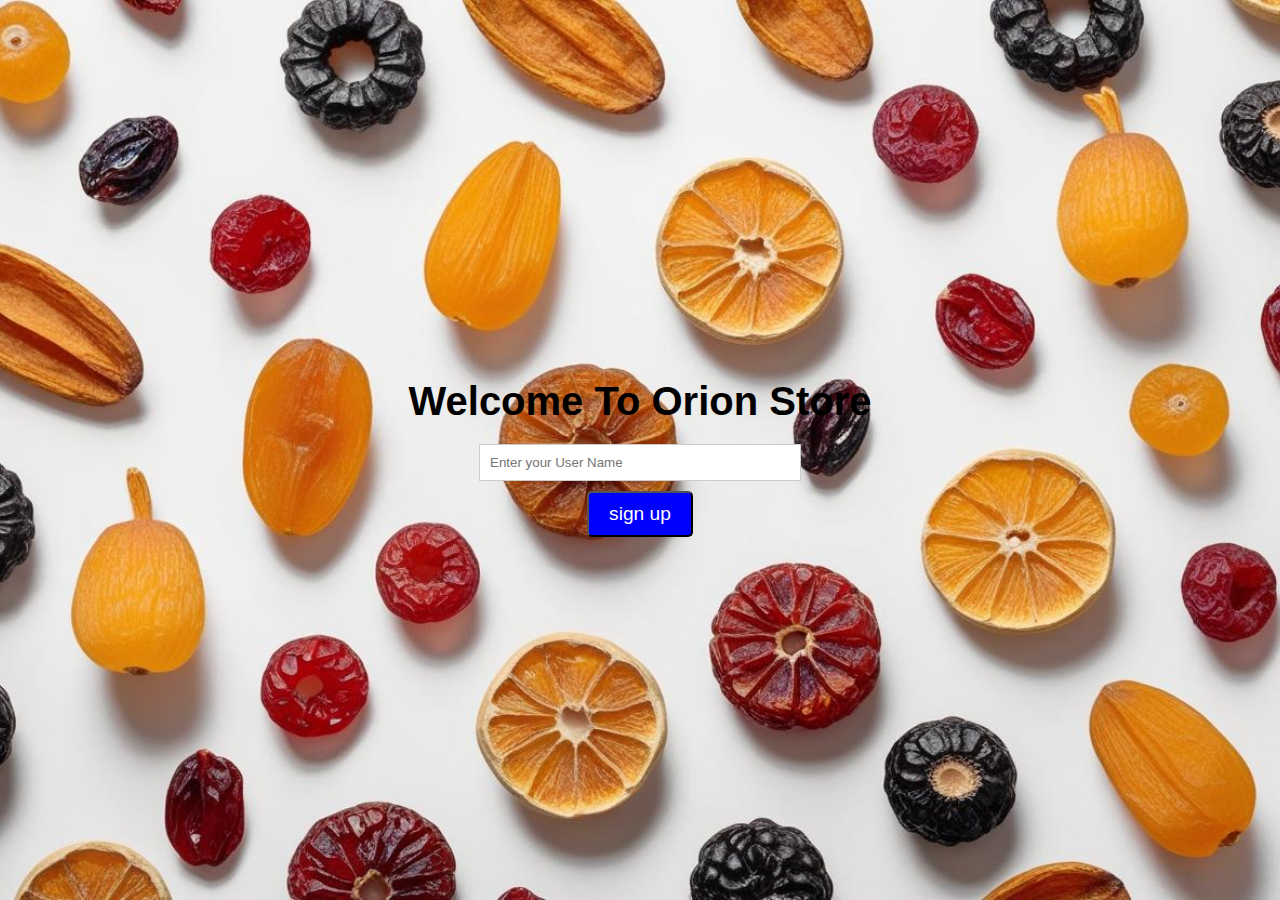
<file: ORIONwebsite.html>
<!DOCTYPE html>
<html lang="en">
<head>
    <meta charset="UTF-8">
    <meta name="viewport" content="width=device-width, initial-scale=1.0">
    <title>Document</title>
</head>
<body>
    <style>
        body{
            margin: 0;
            font-family: arial;
        }
       .content{
        display: flex;
        flex-direction: column;
        align-items: center;
        justify-content: center;
        height: 100vh;
        color: black;
       }
       img{
        height: 100vh;
        width: 100%;
        object-fit: cover;
        position: absolute;
        z-index: -1;
       }
       h1{
        margin-bottom: 20px;
        color: black;
        font-size: 2.5rem;
        text-align: center;
       }
       input[type="text"]{
        padding: 10px;
        border: 1px solid #ccc;
        width: 80%;
        margin-bottom: 10px;
        max-width: 300px;
       }
       input[type="submit"] {
        padding: 10px 20px;
        font-size: 1.2rem;
        margin-bottom: 10px;
        color: white;
        border-radius: 5px;
        background-color: blue;
       }
       input[type="submit"]:hover {
            background-color: rgb(20, 0, 200);
        }

    </style>
    <img src="WhatsApp Image 2025-01-04 at 22.54.28_191e43dd.jpg" alt="background image">
  <div class="content">
    <h1>Welcome To Orion Store</h1>
    <input type="text" placeholder="Enter your User Name">
    <form action="./test.html">
    <input type="submit" value="sign up">
   </form>
   <!--<a href="/test.html" style="color: rgb(25, 0, 255);position: absolute; left: 45%;top:55%;">go to Orion.com </a>-->
  </div>
</body>
</html>
</file>
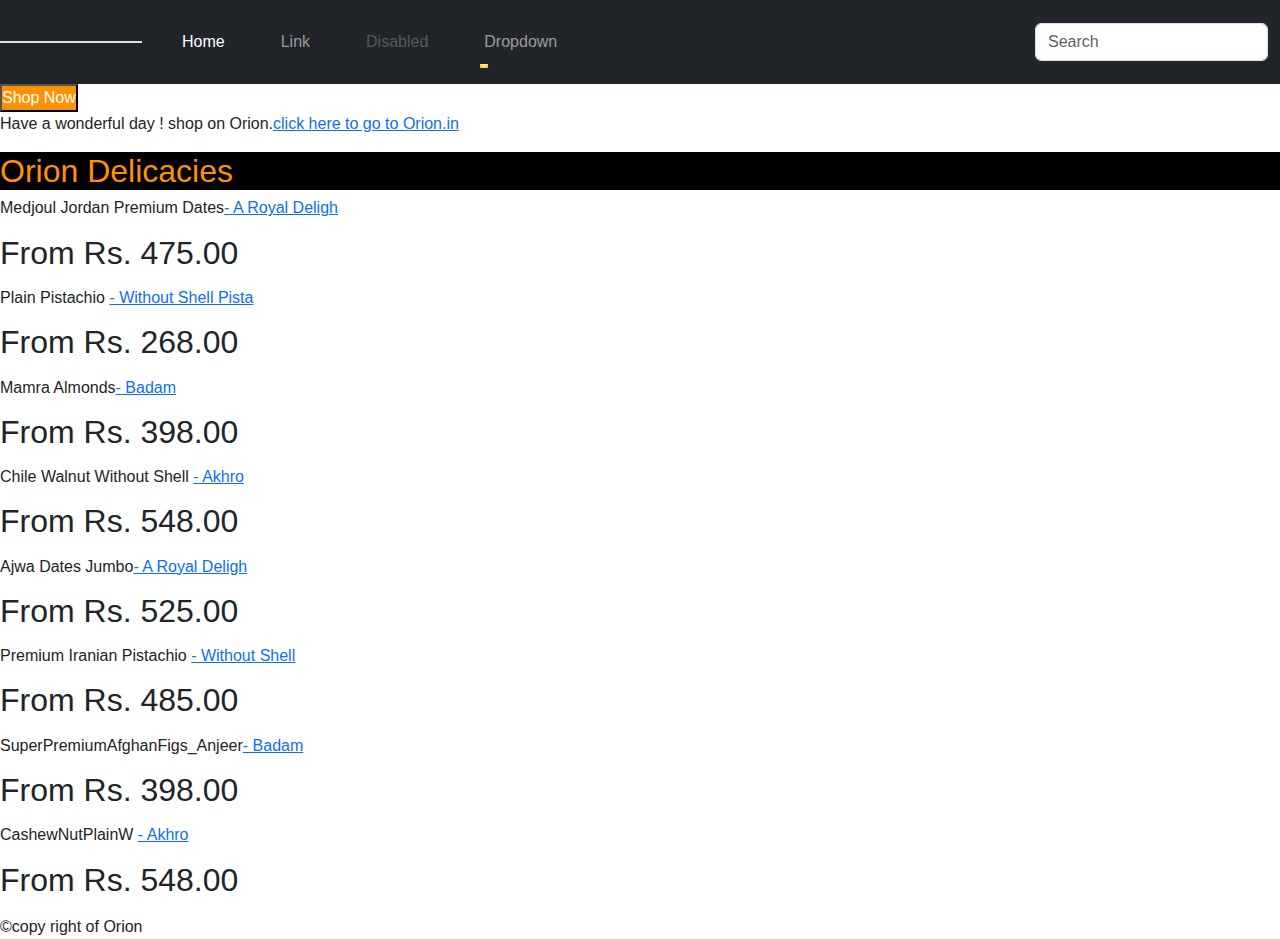
<file: test.html>
<!DOCTYPE html>
<html lang="en">
<head>
    <meta charset="UTF-8">
    <meta name="viewport" content="width=device-width, initial-scale=1.0">
    <title>Orion</title>
    <link rel="stylesheet" href="https://cdnjs.cloudflare.com/ajax/libs/font-awesome/6.7.2/css/all.min.css" integrity="sha512-Evv84Mr4kqVGRNSgIGL/F/aIDqQb7xQ2vcrdIwxfjThSH8CSR7PBEakCr51Ck+w+/U6swU2Im1vVX0SVk9ABhg==" crossorigin="anonymous" referrerpolicy="no-referrer" />
    <link rel="stylesheet" href="style.css">
    <link href="https://cdn.jsdelivr.net/npm/bootstrap@5.3.3/dist/css/bootstrap.min.css" rel="stylesheet" integrity="sha384-QWTKZyjpPEjISv5WaRU9OFeRpok6YctnYmDr5pNlyT2bRjXh0JMhjY6hW+ALEwIH" crossorigin="anonymous">

</head>
<body>  
   <div class="jaswi">
    <nav class="jaswi navbar navbar-expand-md navbar-dark bg-dark" aria-label="Fourth navbar example">
        <div class="navbar">
            <div class="nav-logo border">
                <div class="logo"></div>   
            </div>
               
        </div>
        <div class="container-fluid">   
          <div class="collapse navbar-collapse" id="navbarsExample04">
            <ul class="navbar-nav me-auto mb-2 mb-md-0">
              <li class="nav-item">
                <a class="nav-link active" aria-current="page" href="#">Home</a>
              </li>
              <li class="nav-item">
                <a class="nav-link" href="#">Link</a>
              </li>
              <li class="nav-item">
                <a class="nav-link disabled" aria-disabled="true">Disabled</a>
              </li>
              <li class="nav-item dropdown">
                <a class="nav-link dropdown-toggle" href="#" data-bs-toggle="dropdown" aria-expanded="false">Dropdown</a>
                <ul class="dropdown-menu">
                  <li><a class="dropdown-item" href="#">Action</a></li>
                  <li><a class="dropdown-item" href="#">Another action</a></li>
                  <li><a class="dropdown-item" href="#">Something else here</a></li>
                </ul>
              </li>
            </ul>
            <form role="search">
              <input class="form-control" type="search" placeholder="Search" aria-label="Search">
            </form>
          </div>
        </div>
      </nav>
    </div>
  <div class="herosection">
    <button href="#" style="background-color:#ff9100 ;color: white;">Shop Now</button>
    <div class="hero-msg">
      <p>Have  a  wonderful  day ! shop  on  Orion.<a href="#">click here to go to Orion.in</a></p> 
    </div>
  </div>
  <div><h2 style="background-color: black; color:#ff9100;">Orion Delicacies</h2></div>
  <div class="shop-section">
    <div class="box1 box">
      <div class="box-content">
        <div class="box-image" style="background-image: url('MedjoolSuperJumbo.avif');"></div>
        <h6>Medjoul Jordan Premium Dates<a href="#">- A Royal Deligh</a></h6>
        <p><h2>From Rs. 475.00</h2></p>
      </div>
    </div>
    <div class="box2 box">
      <div class="box-content">
        <div class="box-image" style="background-image: url('PlainPista.avif')"></div>
        <h6>Plain Pistachio <a href="#">- Without Shell Pista</a></h6>
        <p><h2>From Rs. 268.00</h2></p>
      </div>
    </div>
    <div class="box3 box">
     <div class="box-conten">
      <div class="box-image" style="background-image: url('MamraAlmond (1).avif');"></div>
      <h6>Mamra Almonds<a href="#">- Badam </a></h6>
      <p><h2>From Rs. 398.00</h2></p>
     </div>
    </div>
    <div class="box4 box">
      <div class="box-content">
        <div class="box-image" style="background-image: url('Chile_Walnut_Without_Shell.avif');"></div>
        <h6>Chile Walnut Without Shell <a href="#">- Akhro</a></h6>
        <p><h2>From Rs. 548.00</h2></p>
      </div>
    </div>
    <div class="box5 box">
      <div class="box-content">
        <div class="box-image" style="background-image: url('AjwaDatesJumbo.avif');"></div>
        <h6>Ajwa Dates Jumbo<a href="#">- A Royal Deligh</a></h6>
        <p><h2>From Rs. 525.00</h2></p>
      </div>
    </div>
    <div class="box6 box">
      <div class="box-content">
        <div class="box-image" style="background-image: url('PremiumIranianPistachio-PistaNo1.avif')"></div>
        <h6>Premium Iranian Pistachio <a href="#">- Without Shell</a></h6>
        <p><h2>From Rs. 485.00</h2></p>
      </div>
    </div>
    <div class="box7 box">
     <div class="box-conten">
      <div class="box-image" style="background-image: url('SuperPremiumAfghanFigs_Anjeer.avif');"></div>
      <h6>SuperPremiumAfghanFigs_Anjeer<a href="#">- Badam </a></h6>
      <p><h2>From Rs. 398.00</h2></p>
     </div>
    </div>
    <div class="box8 box">
      <div class="box-content">
        <div class="box-image" style="background-image: url('CashewNutPlainW-180.avif');"></div>
        <h6>CashewNutPlainW <a href="#">- Akhro</a></h6>
        <p><h2>From Rs. 548.00</h2></p>
      </div>
    </div>   
    <footer>&copy;copy right of Orion</footer>
</body>
</html>
</file>
<file: style.css>
*{
 margin:0;
 padding:0;
 font-family: 'poppins',sans-serif;
 box-sizing:border-box;
}
body{
 background-color:rgb(13, 0, 0);
 color:rgb(249, 247, 247) ;
}
/* Header container fix */
.header-text {
  display: flex;
  justify-content: space-between; /* text left, image right */
  align-items: center;        /* align top of text & image */
  margin-top: 0;                  /* remove any gap below navbar */
                     /* small gap if needed */
}

/* Text block styling */
.text-block p,
.text-block h1 {
  margin: 0;                      /* remove default margins */
}

.text-block p {
  margin-bottom: 5px;             /* controlled spacing above h1 */
}

/* Image styling */
.sideimg img {
  margin-right: 10px;
  width: 500px;  
  background: linear-gradient(rgba(0,0,0,0.1),#fecf59);
  height: 500px;                   /* maintain aspect ratio */              /* limit max height */
  border-radius: 12px;
  object-fit: cover;              /* ensure image fills area without distortion */
  display: block;                 /* removes inline spacing issues */
}

nav{
 display: flex;
 align-items: center;
 justify-content: space-between;
 flex-wrap: wrap;
}
.logo{
 width:140px;
}
nav ul li{
   display: inline-block;
  list-style: none;
  margin:10px 20px;
}
nav ul li a{
 
 color: rgb(248, 246, 246);
 text-decoration: none;
 font-size:18px;
 position: relative;
}
nav ul li a::after{
 content: '';
 width:0;
 height:3px;
 background-color: rgb(248, 200, 28);
 position: absolute;
 left: 0;
 bottom: -6px;
 transition: 0.5;
}
nav ul a:hover::after{
  width: 100%;
}
.header-text{
  margin-top:5%;
  margin-bottom: 15%;
  margin-left: 8%;
  font-size:30px;
}
.header-text h1{
  font-size:60px;
  margin-top:30px;
}
.header-text h1 span{
 color:rgb(246, 172, 12);
}

/*-----------about----------*/
#about{
 padding:50px 0;
color: #ababab;
}
.user-img{
 border: 3px solid white;
}
.row{
 display:flex;
 justify-content: space-between;
 flex-wrap:wrap;
}
.about-col-1{
 flex-basis: 35%;
}
.about-col-1 img{
 width:100%;
 border-radius: 15px;
}
.about-col-2{
 flex-basis: 60%;
}
.sub-title{
 font-size:60px;
 font-weight: 600;
 color: #fcfbfb;
}
.tab-title{
 display: flex;
 margin:20px 0 40px;
}
.tab-links{
 display: inline-block;
 margin-right: 50px;
 font-size:18px;
 font-weight: 500;
 cursor: pointer;
 position: relative;
}
.tab-links::after{
 content:'';
 width:0;
 height: 3px;
 background:#eaa904;
 position:absolute;
 left:0;
 bottom:-8px;
 transition:0.5;
}
.tab-links.active-link::after{
 width:100% ;
}
.tab-contents ul li{
 list-style: none;
 margin:10px 0;
}
.tab-contents ul li span{
  color:#eaa904;;
  font-size:14px;
  
}
.tab-contents{
 display: none;
}
.tab-contents.active-tab{
 display:block;
}


/*------services------*/
#services{
 padding:50px 0;
}
.services-list{
 display: grid;
 grid-template-columns:repeat(auto-fit,minmax(250px,1fr));
 grid-gap:40px;
 margin-top:50px;
}
.services-list div{
 background: #262626;
 padding: 40px;
 font-size:13px;
 font-weight: 300;
 border-radius: 10px;
}
.services-list div i{
 font-size:30px;
 margin-bottom:30px;
}
.services-list div h2{
 color: #ffff;
 font-size: 30px;
 font-weight: 500;
 margin-bottom: 15px;
}
.services-list div a{
 color: #f8f4f4;
  font-size: 12px;
 display: inline-block;

}

/*my-work*/
#porfolio{
 padding: 50px 0;
}
.work-list{
  display: grid;
 grid-template-columns:repeat(auto-fit,minmax(250px,1fr));
 grid-gap:40px;
 margin-top:50px;
}
.work{
 border-radius: 10px;
 position: relative;
 overflow: hidden;
 display: flex;
 justify-content: center;
 align-items: center;
}
.work img1{
  width: 80%;
}
.work img{
  margin:10px;
  padding: 10px;
  width: 40%;
  object-fit: cover;
 overflow: hidden;
 border-radius: 10px;
 display: block;
 transition: transform 0.5s;
}
.layer{
 display: flex;
 background: linear-gradient(rgba(0,0,0,0.1),#fecf59);
 width:100%;
 height:0;
 border-radius: 10px;
 position: absolute;
 left:0;
 bottom:0;
 overflow: hidden;
 align-items: center;
 justify-content: center;
 flex-direction: column;
 padding: 0 40px;
 text-align: center;
 font-size:14px;
 transition: height 0.5s;
}
.layer a{
 margin-top: 20px;
 color:#f8f4f4;
 text-decoration: none;
 font-size: 18px;
 line-height: 60px;
}
.layer h3{
  font-weight: 500;
  margin-bottom: 20px;
}
.layer a{
  margin-top:20px;
  color: #ff9500;
  font-size: 18px;
  line-height: 60px;
  background: #fff;
  width:60px;
  height:60px;
  border-radius: 50%;
  text-decoration: none;
}
.work:hover img{
  transform:scale(1.1);
}
.work:hover .layer{
  height:100%;
}
/*----------contact----------*/
.contact-left{
  flex-basis:35%;
}
.contact-right{
  flex-basis: 60%;
}
.contact-left p{
  margin-top: 30px;
}
.contact-left p i{
  color: #eaa904;
  margin-right: 15px;
  font-size: 25px;
}
.social-icons{
  margin-top: 30px;
}
.social-icons a{
  font-size: 30px;
  margin-right:15px;
  color:#0d0c0c;
  display: inline-block;
  transition: transform 0.5s;
}
.social-icons a:hover{
  color: #eaa904;
  transform: translateY(-5px);
}
.btn{
  display: block;
  margin: 50px auto;
  width:1px solid;
  border:1px solid #eaa904;
  padding: 14px 50px;
  text-decoration: none;
  color:#f5f4f1;
  transition: transform 0.5s;
}
.btn:hover{
 background: #eaa904;
}
.btn.btn2{
  display: inline-block;
  background-color: #eaa904;
  border-radius: 10px;
}
.contact-right form{
  width:100%;
}
form input,form textarea{
    width: 100%;
    border: 0;
    margin: 15px 0;
    outline:none;
    background: #262626;
    padding: 15px;
    color: #fff;
    border-radius: 6px;
   
}
form .btn2{
  padding: 14px 60px;
  font-size: 18px;
  margin-top: 20px;
  cursor: pointer;
}
.copyright{
  width: 100%;
  text-align: center;
  padding: 25px 0;
  background: #262626;
  font-weight: 300;
  margin-top: 20px;
}
.copyright i{
  color: #fab506 ;
}
</file>
